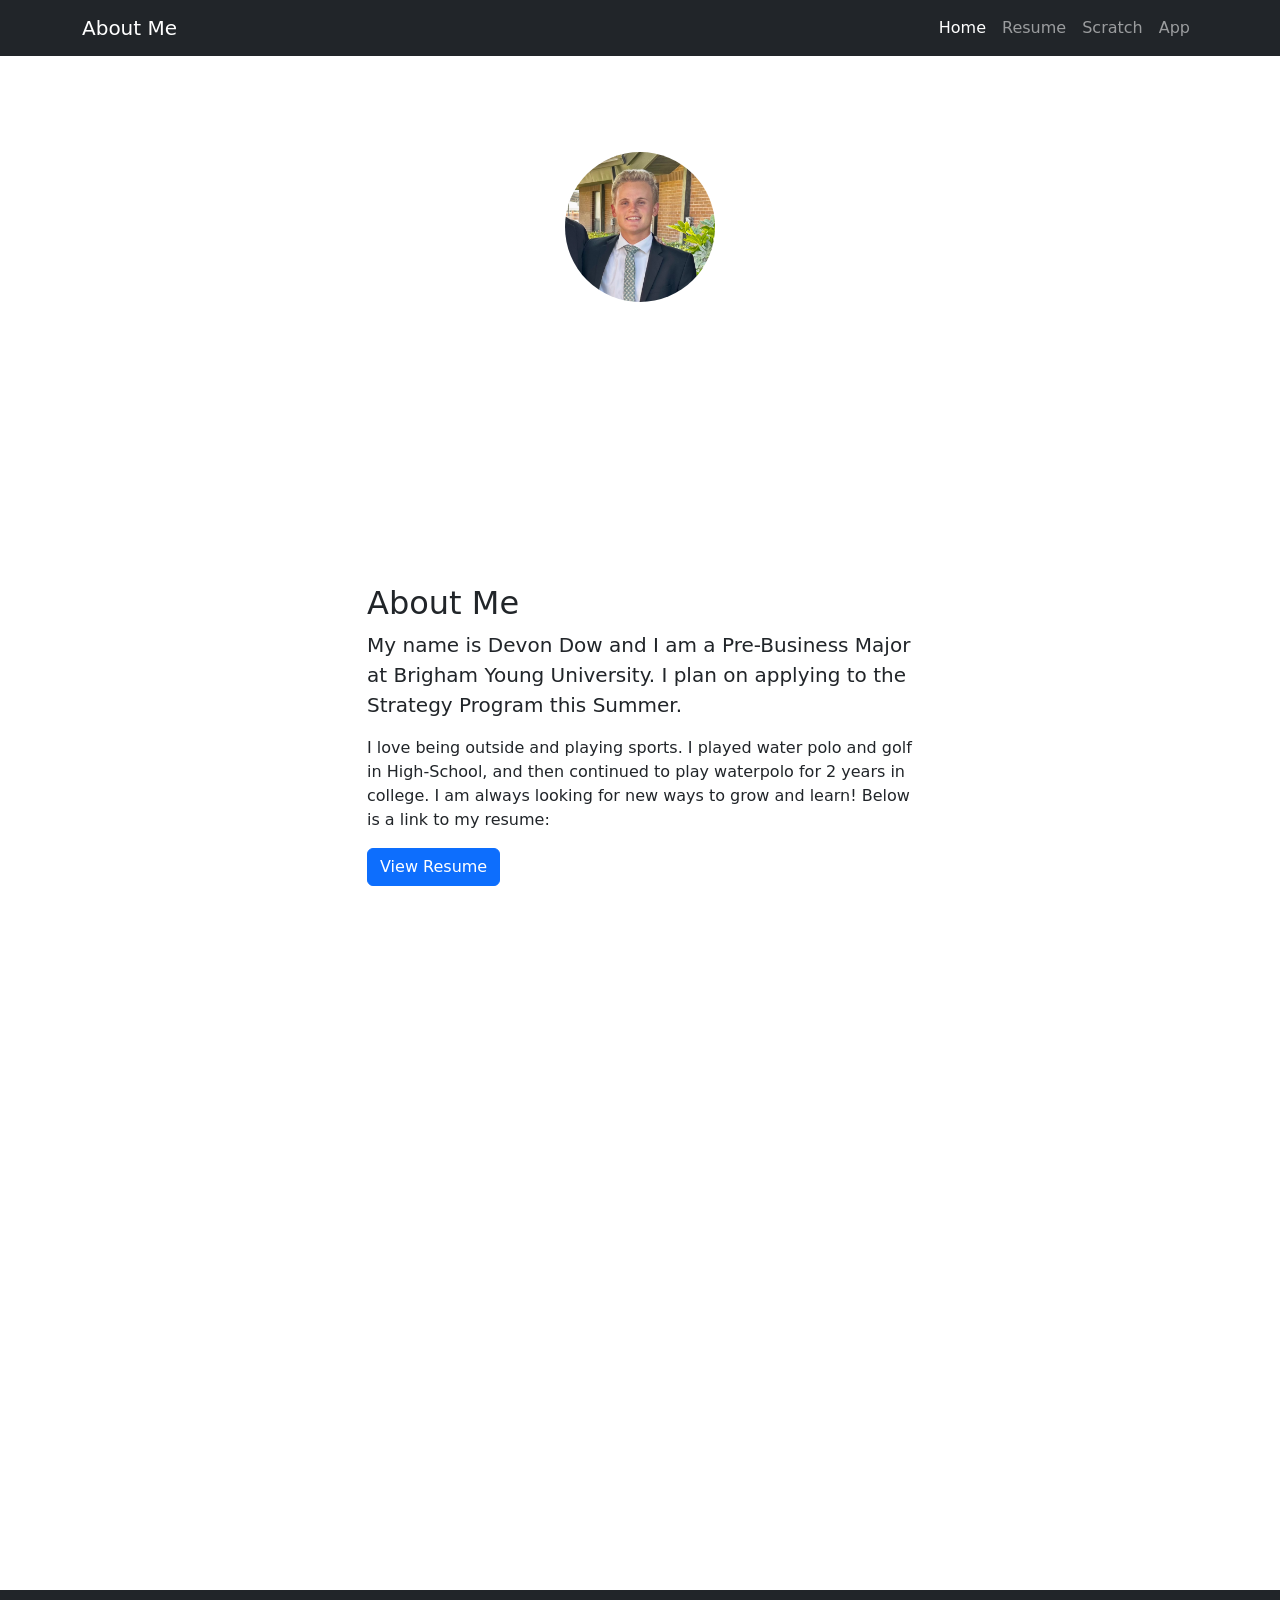
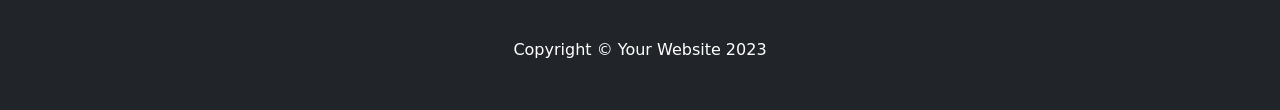
<file: index.html>
<!DOCTYPE html>
<html lang="en">
    <head>
        <meta charset="utf-8" />
        <meta name="viewport" content="width=device-width, initial-scale=1, shrink-to-fit=no" />
        <meta name="description" content="" />
        <meta name="author" content="" />
        <title>Full Width Pics - Start Bootstrap Template</title>
        <!-- Favicon-->
        <link rel="icon" type="image/x-icon" href="assets/favicon.ico" />
        <!-- Core theme CSS (includes Bootstrap)-->
        <link href="css/styles.css" rel="stylesheet" />
    </head>
    <body>
        <!-- Responsive navbar-->
        <nav class="navbar navbar-expand-lg navbar-dark bg-dark">
            <div class="container">
                <a class="navbar-brand" href="index.html">About Me</a>
                <button class="navbar-toggler" type="button" data-bs-toggle="collapse" data-bs-target="#navbarSupportedContent" aria-controls="navbarSupportedContent" aria-expanded="false" aria-label="Toggle navigation"><span class="navbar-toggler-icon"></span></button>
                <div class="collapse navbar-collapse" id="navbarSupportedContent">
                    <ul class="navbar-nav ms-auto mb-2 mb-lg-0">
                        <li class="nav-item"><a class="nav-link active" aria-current="page" href="index.html">Home</a></li>
                        <li class="nav-item"><a class="nav-link" href="resume.html">Resume</a></li>
                        <li class="nav-item"><a class="nav-link" href="scratch.html">Scratch</a></li>
                        <li class="nav-item"><a class="nav-link" href="app.html">App</a></li>
                    </ul>
                </div>
            </div>
        </nav>
        <!-- Header - set the background image for the header in the line below-->
        <header class="py-5 bg-image-full" style="background-image: url('https://th.bing.com/th/id/OIP.o5SicDZ8kx7b-3mFlbFrEwHaEK?pid=ImgDet&w=1600&h=900&c=7&dpr=1.3')">
            <div class="text-center my-5">
                <img class="img-fluid rounded-circle mb-4" src="images/profile.jpeg" alt="Profile" style="width:150px; height:150px; object-fit:cover; object-position:center 25%;" />
                <h1 class="text-white fs-3 fw-bolder">Devon Dow</h1>
                <p class="text-white-50 mb-0">LinkedIn: www.linkedin.com/in/devon-dow-208210391</p>
            </div>
        </header>
        <!-- Content section-->
        <section class="py-5">
            <div class="container my-5">
                <div class="row justify-content-center">
                    <div class="col-lg-6">
                        <h2>About Me</h2>
                        <p class="lead">My name is Devon Dow and I am a Pre-Business Major at Brigham Young University. I plan on applying to the Strategy Program this Summer.</p>
                        <p class="mb-0">I love being outside and playing sports. I played water polo and golf in High-School, and then continued to play waterpolo for 2 years in college. I am always looking for new ways to grow and learn! Below is a link to my resume:</p>
                        <a class="btn btn-primary mt-3" href="resume.html">View Resume</a>
                    </div>
                </div>
            </div>
        </section>
        <!-- Image element - set the background image for the header in the line below-->
        <div class="py-5 bg-image-full" style="background-image: url('https://source.unsplash.com/4ulffa6qoKA/1200x800')">
            <!-- Put anything you want here! The spacer below with inline CSS is just for demo purposes!-->
            <div style="height: 20rem"></div>
        </div>
        <!-- Content section-->
        <section class="py-5">
            <div class="container my-5">
                <div class="row justify-content-center">
                    <div class="col-lg-6">
                    </div>
                </div>
            </div>
        </section>
        <!-- Footer-->
        <footer class="py-5 bg-dark">
            <div class="container"><p class="m-0 text-center text-white">Copyright &copy; Your Website 2023</p></div>
        </footer>
        <!-- Bootstrap core JS-->
        <script src="https://cdn.jsdelivr.net/npm/bootstrap@5.2.3/dist/js/bootstrap.bundle.min.js"></script>
        <!-- Core theme JS-->
        <script src="js/scripts.js"></script>
    </body>
</html>
</file>
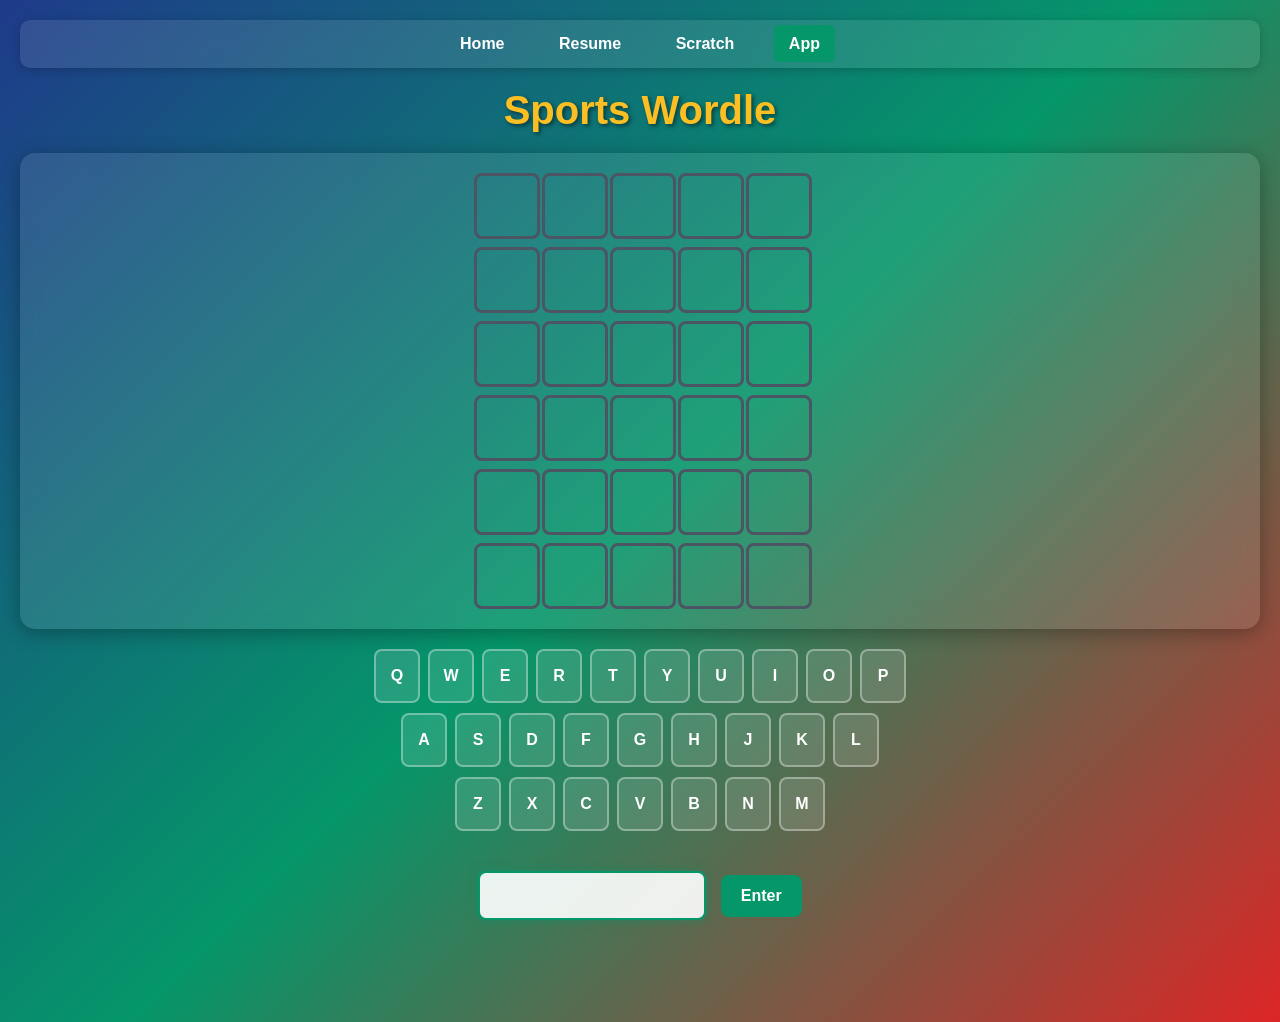
<file: app.html>
<!DOCTYPE html>
<html>
<head>
  <title>Sports Wordle</title>
  <link rel="stylesheet" href="app-styles.css">
</head>

<body>

<div class="navbar">
  <a href="index.html">Home</a>
  <a href="resume.html">Resume</a>
  <a href="scratch.html">Scratch</a>
  <a href="app.html" class="active">App</a>
</div>

<h1>Sports Wordle</h1>

<div id="board"></div>
<div id="keyboard"></div>

<input type="text" id="guess" maxlength="5">
<button onclick="submitGuess()">Enter</button>

<p id="message"></p>
<button id="playAgainBtn" onclick="playAgain()">Play Again</button>

<script>
const words = ["BOXER", "SKATE", "CLIMB", "THROW", "CATCH", "SCORE", "COURT", "FIELD", "TRACK", "POOL", "RINK", "ARENA", "PITCH", "SERVE", "SPIKE", "SHOOT", "BLOCK", "POINT", "MATCH", "ROUND"];
let word = "";
let currentRow = 0;
let gameOver = false;

const board = document.getElementById("board");

function getRandomWord() {
  return words[Math.floor(Math.random() * words.length)];
}

function initGame() {
  word = getRandomWord();
  currentRow = 0;
  gameOver = false;
  document.getElementById("guess").value = "";
  document.getElementById("message").innerText = "";
  document.getElementById("playAgainBtn").style.display = "none";
  
  // clear board
  const tiles = document.querySelectorAll(".tile");
  tiles.forEach(tile => {
    tile.innerText = "";
    tile.classList.remove("correct", "present", "absent");
  });
  
  document.getElementById("guess").focus();

  const keys = document.querySelectorAll(".key");
  keys.forEach(key => {
    key.classList.remove("correct", "present", "absent");
  });
}

function updateKey(letter, status) {
  const key = document.getElementById(`key-${letter}`);
  if (!key) return;

  const current = key.classList.contains("correct") ? "correct" :
                  key.classList.contains("present") ? "present" :
                  key.classList.contains("absent") ? "absent" : null;

  const priority = { absent: 1, present: 2, correct: 3 };
  if (current && priority[current] >= priority[status]) return;

  key.classList.remove("correct", "present", "absent");
  key.classList.add(status);
}

// create board
for (let i = 0; i < 30; i++) {
  let tile = document.createElement("div");
  tile.classList.add("tile");
  board.appendChild(tile);
}

const keyboardRows = ["QWERTYUIOP", "ASDFGHJKL", "ZXCVBNM"];
const keyboard = document.getElementById("keyboard");

function createKeyboard() {
  keyboardRows.forEach(row => {
    const rowDiv = document.createElement("div");
    rowDiv.classList.add("keyboard-row");

    row.split("").forEach(letter => {
      const key = document.createElement("div");
      key.classList.add("key");
      key.id = `key-${letter}`;
      key.innerText = letter;
      rowDiv.appendChild(key);
    });

    keyboard.appendChild(rowDiv);
  });
}

createKeyboard();

// initialize first game
initGame();

function submitGuess() {
  if (gameOver) return;
  
  let guessInput = document.getElementById("guess");
  let guess = guessInput.value.toUpperCase();

  if (guess.length !== 5) {
    document.getElementById("message").innerText = "Enter 5 letters!";
    return;
  }

  for (let i = 0; i < 5; i++) {
    let tile = board.children[currentRow * 5 + i];
    tile.innerText = guess[i];

    let status = "absent";
    if (guess[i] === word[i]) {
      tile.classList.add("correct");
      status = "correct";
    } else if (word.includes(guess[i])) {
      tile.classList.add("present");
      status = "present";
    } else {
      tile.classList.add("absent");
    }

    updateKey(guess[i], status);
  }

  if (guess === word) {
    document.getElementById("message").innerText = "You got it!";
    gameOver = true;
    document.getElementById("playAgainBtn").style.display = "block";
    return;
  }

  currentRow++;
  guessInput.value = "";
  guessInput.focus();

  if (currentRow === 6) {
    document.getElementById("message").innerText = "Game Over! Word was " + word;
    gameOver = true;
    document.getElementById("playAgainBtn").style.display = "block";
  }
}

function playAgain() {
  initGame();
}
</script>

</body>
</html>
</file>
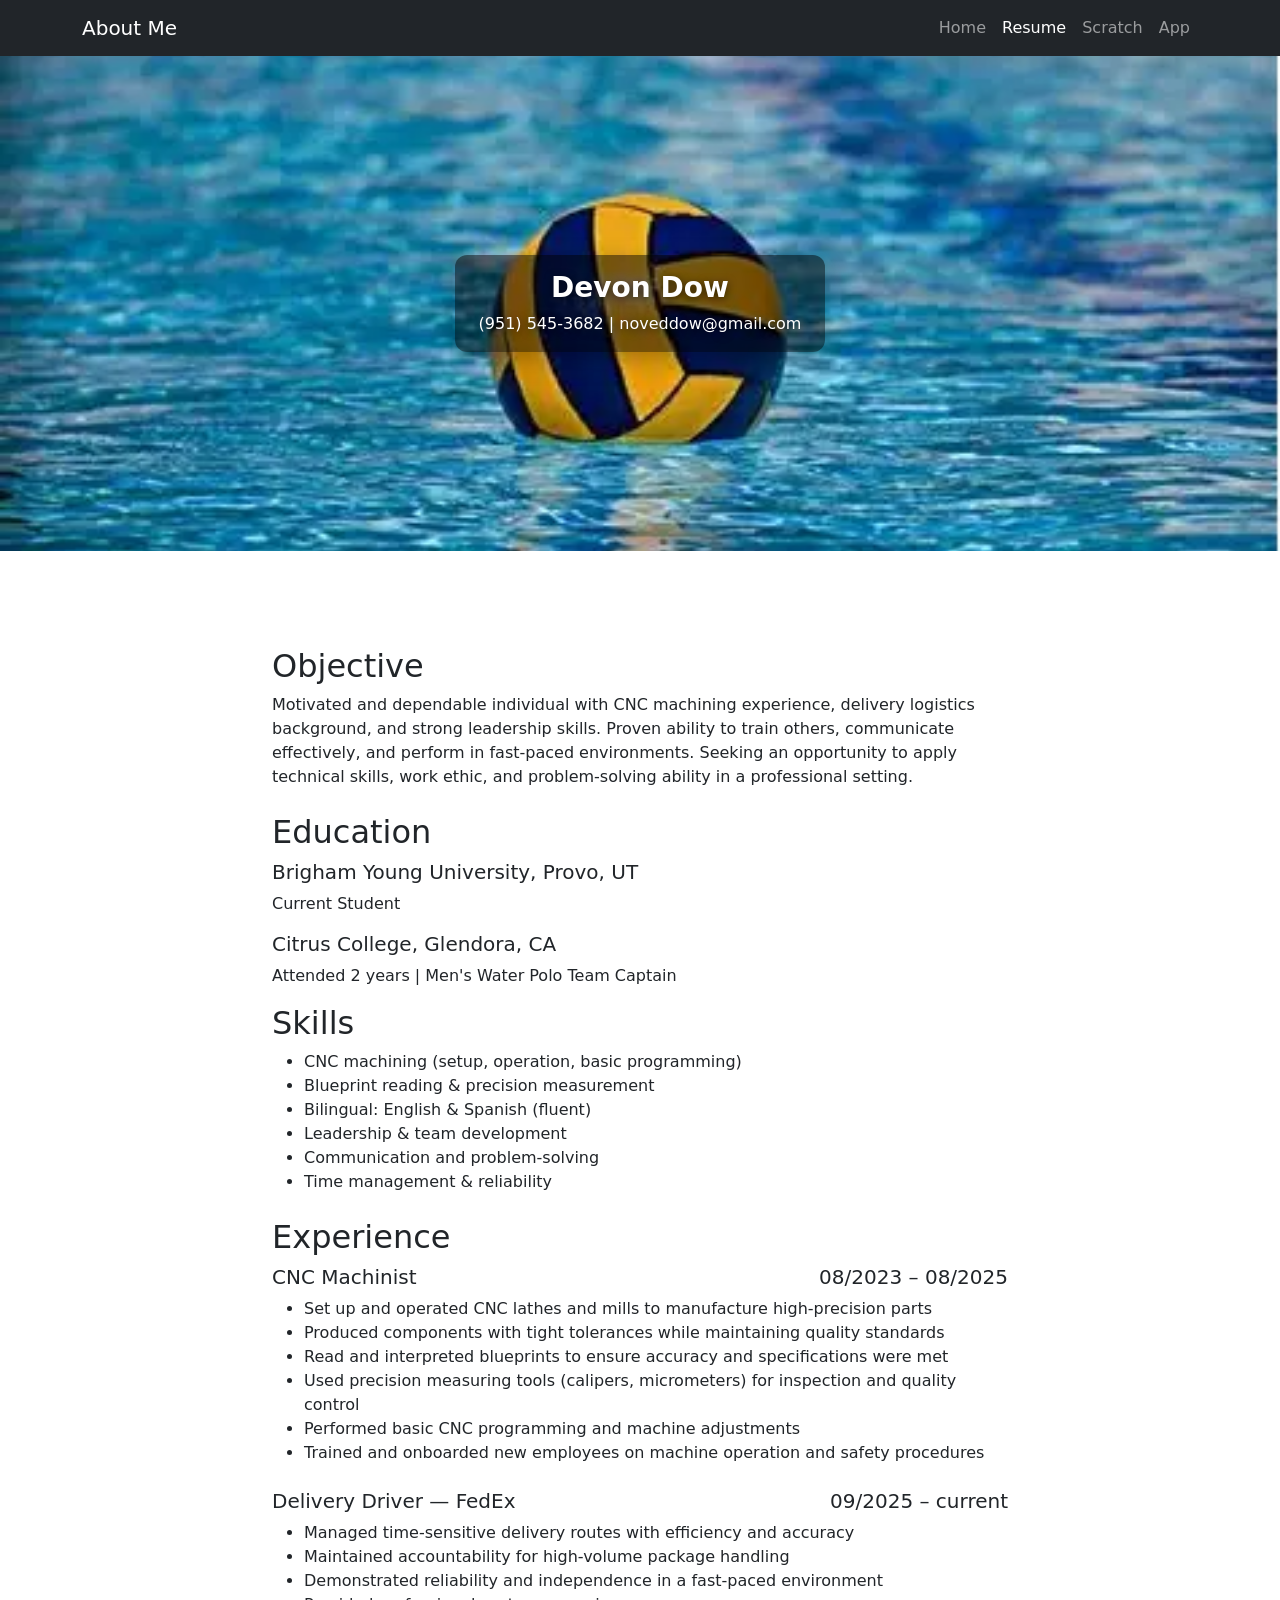
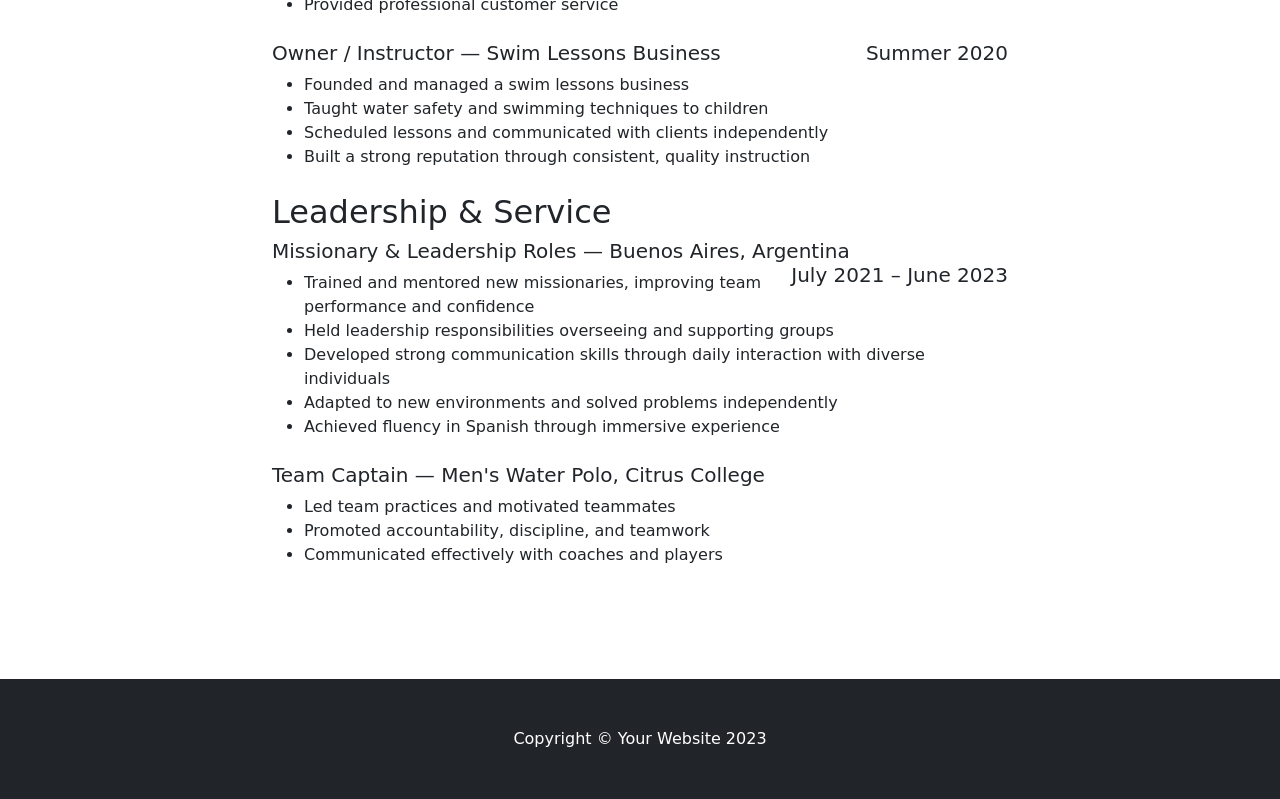
<file: resume.html>
<!DOCTYPE html>
<html lang="en">
    <head>
        <meta charset="utf-8" />
        <meta name="viewport" content="width=device-width, initial-scale=1, shrink-to-fit=no" />
        <meta name="description" content="" />
        <meta name="author" content="" />
        <title>Devon Dow - Resume</title>
        <!-- Favicon-->
        <link rel="icon" type="image/x-icon" href="assets/favicon.ico" />
        <!-- Core theme CSS (includes Bootstrap)-->
        <link href="css/styles.css" rel="stylesheet" />
        <style>
            .resume-hero {
                min-height: 55vh;
                display: flex;
                align-items: center;
                justify-content: center;
            }

            .resume-hero-card {
                display: inline-block;
                padding: 1rem 1.5rem;
                background-color: rgba(0, 0, 0, 0.5);
                border-radius: 0.75rem;
                box-shadow: 0 8px 24px rgba(0, 0, 0, 0.3);
            }

            .resume-hero-card h1,
            .resume-hero-card p {
                text-shadow: 0 2px 8px rgba(0, 0, 0, 0.65);
            }
        </style>
    </head>
    <body>
        <!-- Responsive navbar-->
        <nav class="navbar navbar-expand-lg navbar-dark bg-dark">
            <div class="container">
                <a class="navbar-brand" href="index.html">About Me</a>
                <button class="navbar-toggler" type="button" data-bs-toggle="collapse" data-bs-target="#navbarSupportedContent" aria-controls="navbarSupportedContent" aria-expanded="false" aria-label="Toggle navigation"><span class="navbar-toggler-icon"></span></button>
                <div class="collapse navbar-collapse" id="navbarSupportedContent">
                    <ul class="navbar-nav ms-auto mb-2 mb-lg-0">
                        <li class="nav-item"><a class="nav-link" href="index.html">Home</a></li>
                        <li class="nav-item"><a class="nav-link active" aria-current="page" href="resume.html">Resume</a></li>
                        <li class="nav-item"><a class="nav-link" href="scratch.html">Scratch</a></li>
                        <li class="nav-item"><a class="nav-link" href="app.html">App</a></li>
                    </ul>
                </div>
            </div>
        </nav>
        <!-- Header - set the background image for the header in the line below-->
        <header class="py-5 bg-image-full resume-hero" style="background-image: url('images/waterpolo.jpeg')">
            <div class="text-center resume-hero-card">
                <h1 class="text-white fs-3 fw-bolder">Devon Dow</h1>
                <p class="text-white mb-0">(951) 545-3682 | noveddow@gmail.com</p>
            </div>
        </header>
        <!-- Content section-->
        <section class="py-5">
            <div class="container my-5">
                <div class="row justify-content-center">
                    <div class="col-lg-8">
                        <h2>Objective</h2>
                        <p class="mb-4">Motivated and dependable individual with CNC machining experience, delivery logistics background, and strong leadership skills. Proven ability to train others, communicate effectively, and perform in fast-paced environments. Seeking an opportunity to apply technical skills, work ethic, and problem-solving ability in a professional setting.</p>
                        
                        <h2>Education</h2>
                        <h5>Brigham Young University, Provo, UT</h5>
                        <p>Current Student</p>
                        <h5>Citrus College, Glendora, CA</h5>
                        <p>Attended 2 years | Men's Water Polo Team Captain</p>
                        
                        <h2>Skills</h2>
                        <ul class="mb-4">
                            <li>CNC machining (setup, operation, basic programming)</li>
                            <li>Blueprint reading & precision measurement</li>
                            <li>Bilingual: English & Spanish (fluent)</li>
                            <li>Leadership & team development</li>
                            <li>Communication and problem-solving</li>
                            <li>Time management & reliability</li>
                        </ul>
                        
                        <h2>Experience</h2>
                        <h5>CNC Machinist <span style="float: right;">08/2023 – 08/2025</span></h5>
                        <ul class="mb-4">
                            <li>Set up and operated CNC lathes and mills to manufacture high-precision parts</li>
                            <li>Produced components with tight tolerances while maintaining quality standards</li>
                            <li>Read and interpreted blueprints to ensure accuracy and specifications were met</li>
                            <li>Used precision measuring tools (calipers, micrometers) for inspection and quality control</li>
                            <li>Performed basic CNC programming and machine adjustments</li>
                            <li>Trained and onboarded new employees on machine operation and safety procedures</li>
                        </ul>
                        
                        <h5>Delivery Driver — FedEx <span style="float: right;">09/2025 – current</span></h5>
                        <ul class="mb-4">
                            <li>Managed time-sensitive delivery routes with efficiency and accuracy</li>
                            <li>Maintained accountability for high-volume package handling</li>
                            <li>Demonstrated reliability and independence in a fast-paced environment</li>
                            <li>Provided professional customer service</li>
                        </ul>
                        
                        <h5>Owner / Instructor — Swim Lessons Business <span style="float: right;">Summer 2020</span></h5>
                        <ul class="mb-4">
                            <li>Founded and managed a swim lessons business</li>
                            <li>Taught water safety and swimming techniques to children</li>
                            <li>Scheduled lessons and communicated with clients independently</li>
                            <li>Built a strong reputation through consistent, quality instruction</li>
                        </ul>
                        
                        <h2>Leadership & Service</h2>
                        <h5>Missionary & Leadership Roles — Buenos Aires, Argentina <span style="float: right;">July 2021 – June 2023</span></h5>
                        <ul class="mb-4">
                            <li>Trained and mentored new missionaries, improving team performance and confidence</li>
                            <li>Held leadership responsibilities overseeing and supporting groups</li>
                            <li>Developed strong communication skills through daily interaction with diverse individuals</li>
                            <li>Adapted to new environments and solved problems independently</li>
                            <li>Achieved fluency in Spanish through immersive experience</li>
                        </ul>
                        
                        <h5>Team Captain — Men's Water Polo, Citrus College</h5>
                        <ul>
                            <li>Led team practices and motivated teammates</li>
                            <li>Promoted accountability, discipline, and teamwork</li>
                            <li>Communicated effectively with coaches and players</li>
                        </ul>
                    </div>
                </div>
            </div>
        </section>

        <!-- Footer-->
        <footer class="py-5 bg-dark">
            <div class="container"><p class="m-0 text-center text-white">Copyright &copy; Your Website 2023</p></div>
        </footer>
        <!-- Bootstrap core JS-->
        <script src="https://cdn.jsdelivr.net/npm/bootstrap@5.2.3/dist/js/bootstrap.bundle.min.js"></script>
        <!-- Core theme JS-->
        <script src="js/scripts.js"></script>
    </body>
</html>
</file>
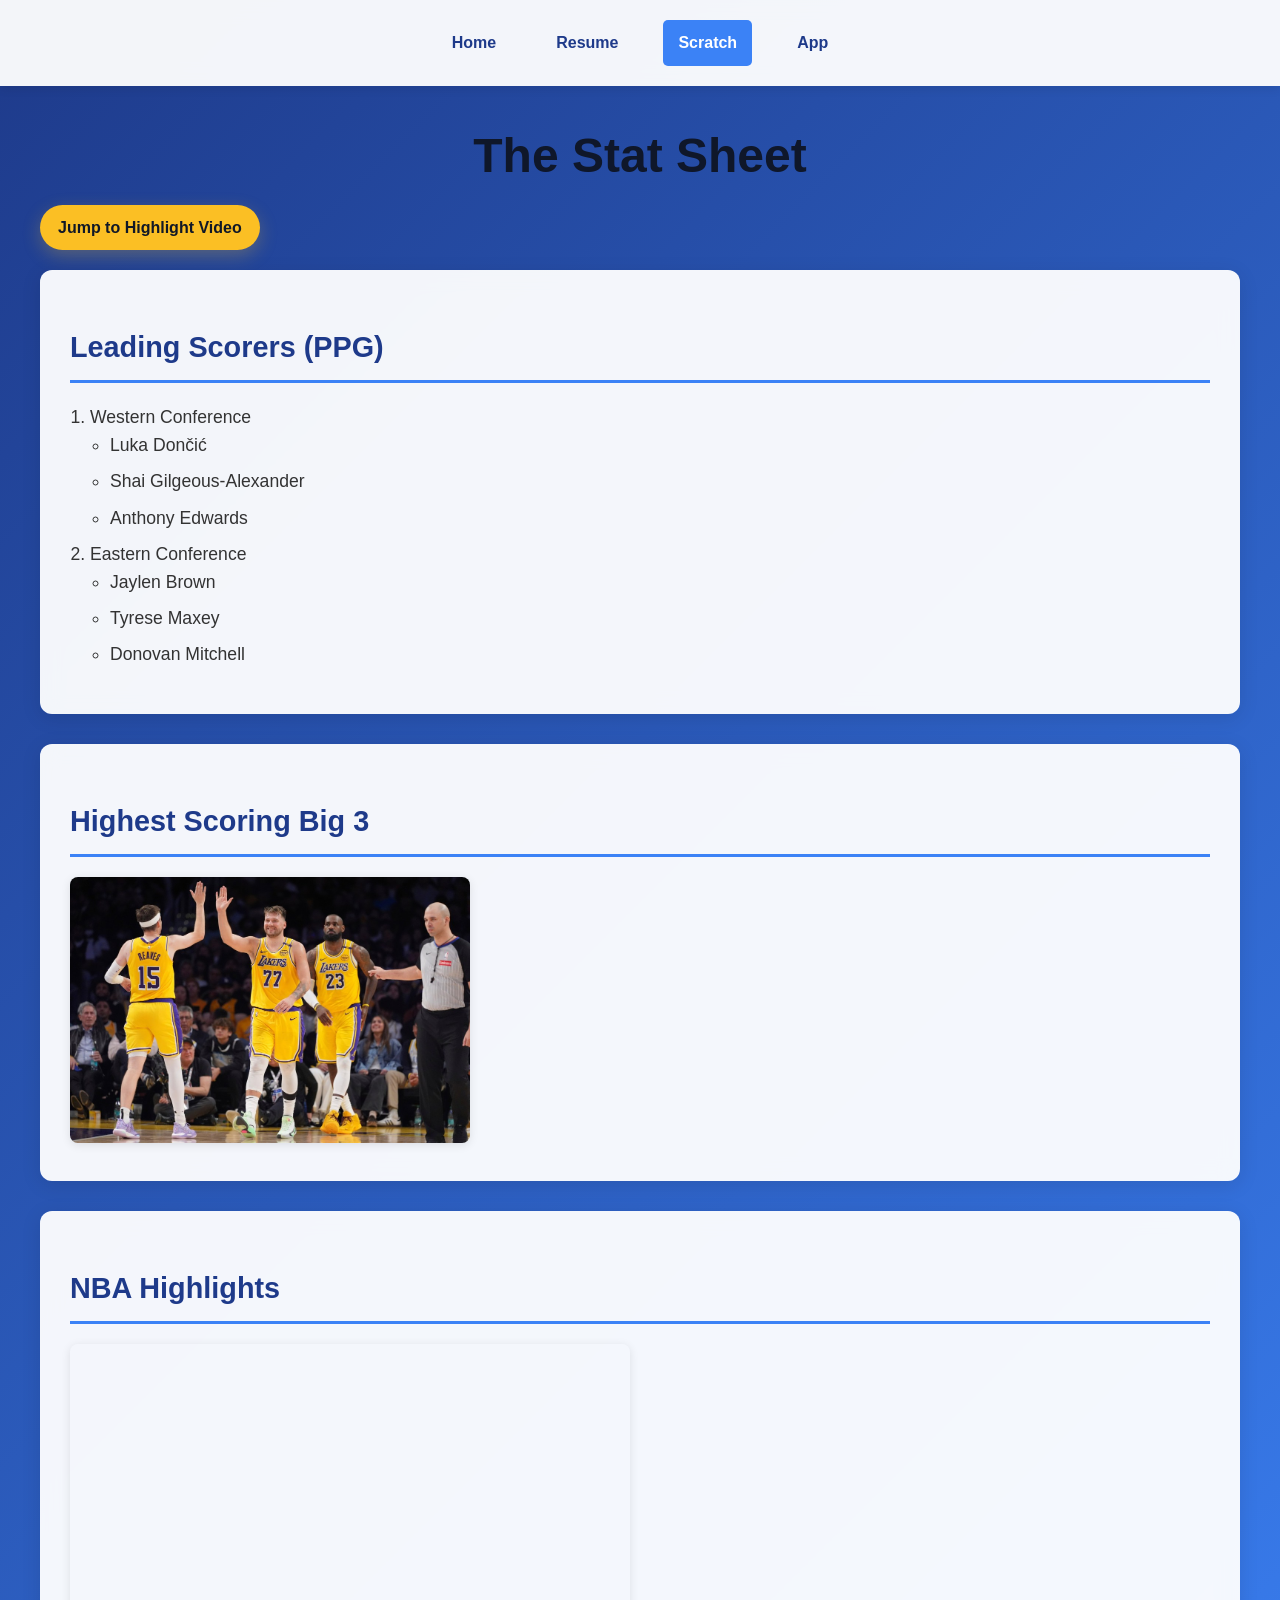
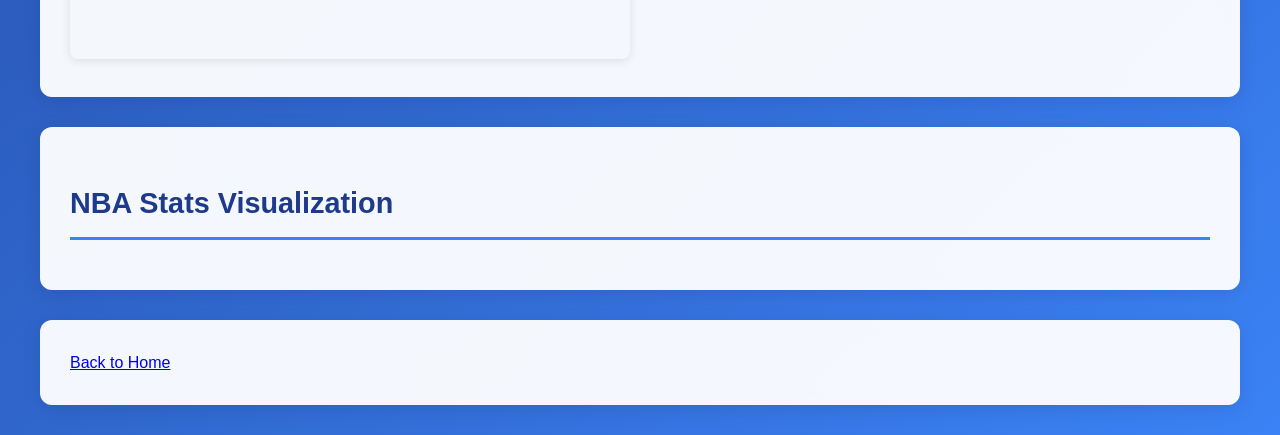
<file: scratch.html>
<!DOCTYPE html>
<html lang="en">
<head>
    <meta charset="utf-8" />
    <meta name="viewport" content="width=device-width, initial-scale=1, shrink-to-fit=no" />
    <title>NBA Page</title>
    <link rel="stylesheet" href="scratch-styles.css">
</head>

<body>

<header style="background: rgba(255, 255, 255, 0.95); backdrop-filter: blur(10px); color: #1e3a8a; padding: 20px; text-align: center; box-shadow: 0 2px 10px rgba(0, 0, 0, 0.1); margin-bottom: 30px;">
    <nav style="display: flex; justify-content: center; gap: 30px; flex-wrap: wrap;">
        <a href="index.html" style="color: #1e3a8a; text-decoration: none; font-weight: 600; padding: 10px 15px; border-radius: 5px; transition: background-color 0.3s ease;">Home</a>
        <a href="resume.html" style="color: #1e3a8a; text-decoration: none; font-weight: 600; padding: 10px 15px; border-radius: 5px; transition: background-color 0.3s ease;">Resume</a>
        <a href="scratch.html" style="color: #1e3a8a; text-decoration: none; font-weight: 600; padding: 10px 15px; border-radius: 5px; background-color: #3b82f6; color: white;">Scratch</a>
        <a href="app.html" style="color: #1e3a8a; text-decoration: none; font-weight: 600; padding: 10px 15px; border-radius: 5px; transition: background-color 0.3s ease;">App</a>
    </nav>
</header>

<div class="container">
    <h1>The Stat Sheet</h1>

    <!-- On-page anchor link -->
    <a href="#video" class="jump-link">Jump to Highlight Video</a>

    <!-- DIV 1 -->
    <div class="section">
        <h2>Leading Scorers (PPG)</h2>

        <!-- Nested list -->
        <ol>
            <li>Western Conference
                <ul>
                    <li>Luka Dončić</li>
                    <li>Shai Gilgeous-Alexander</li>
                    <li>Anthony Edwards</li>
                </ul>
            </li>
            <li>Eastern Conference
                <ul>
                    <li>Jaylen Brown</li>
                    <li>Tyrese Maxey</li>
                    <li>Donovan Mitchell</li>
                </ul>
            </li>
        </ol>
    </div>

    <!-- DIV 2 -->
    <div class="section">
        <h2>Highest Scoring Big 3</h2>

        <!-- Your own image -->
        <img src="images/highest-scoring-big-3.jpg" alt="LeBron James, Luka Doncic, and Austin Reaves" width="400">
    </div>

    <!-- DIV 3 -->
    <div class="section">
        <h2 id="video">NBA Highlights</h2>

        <!-- YouTube Embed -->
        <iframe width="560" height="315" src="https://www.youtube.com/embed/B9pJrkyVmiU?si=fAruTRDzjMMXMgRc" title="YouTube video player" frameborder="0" allow="accelerometer; autoplay; clipboard-write; encrypted-media; gyroscope; picture-in-picture; web-share" referrerpolicy="strict-origin-when-cross-origin" allowfullscreen></iframe>
    </div>

    <!-- Tableau Graph -->
    <div class="section">
        <h2>NBA Stats Visualization</h2>

        <div class='tableauPlaceholder' id='viz1776372622703' style='position: relative'><noscript><a href='#'><img alt='Dashboard 1 ' src='https:&#47;&#47;public.tableau.com&#47;static&#47;images&#47;NB&#47;NBAplayerscoringanalysis&#47;Dashboard1&#47;1_rss.png' style='border: none' /></a></noscript><object class='tableauViz'  style='display:none;'><param name='host_url' value='https%3A%2F%2Fpublic.tableau.com%2F' /> <param name='embed_code_version' value='3' /> <param name='site_root' value='' /><param name='name' value='NBAplayerscoringanalysis&#47;Dashboard1' /><param name='tabs' value='no' /><param name='toolbar' value='yes' /><param name='static_image' value='https:&#47;&#47;public.tableau.com&#47;static&#47;images&#47;NB&#47;NBAplayerscoringanalysis&#47;Dashboard1&#47;1.png' /> <param name='animate_transition' value='yes' /><param name='display_static_image' value='yes' /><param name='display_spinner' value='yes' /><param name='display_overlay' value='yes' /><param name='display_count' value='yes' /><param name='language' value='en-US' /></object></div>                <script type='text/javascript'>                    var divElement = document.getElementById('viz1776372622703');                    var vizElement = divElement.getElementsByTagName('object')[0];                    if ( divElement.offsetWidth > 800 ) { vizElement.style.width='1000px';vizElement.style.height='827px';} else if ( divElement.offsetWidth > 500 ) { vizElement.style.width='1000px';vizElement.style.height='827px';} else { vizElement.style.width='100%';vizElement.style.height='727px';}                     var scriptElement = document.createElement('script');                    scriptElement.src = 'https://public.tableau.com/javascripts/api/viz_v1.js';                    vizElement.parentNode.insertBefore(scriptElement, vizElement);                </script>
    </div>

    <!-- Navigation back -->
    <div class="section">
        <a href="index.html">Back to Home</a>
    </div>
</div>

</body>
</html>
</file>
<file: app-styles.css>
/* App Page Styles - Sports Theme */

body {
    font-family: 'Segoe UI', Tahoma, Geneva, Verdana, sans-serif;
    text-align: center;
    background: linear-gradient(135deg, #1e3a8a 0%, #059669 50%, #dc2626 100%);
    color: white;
    margin: 0;
    padding: 20px;
    min-height: 100vh;
}

.navbar {
    background: rgba(255, 255, 255, 0.1);
    backdrop-filter: blur(10px);
    padding: 15px 0;
    margin-bottom: 20px;
    border-radius: 10px;
    box-shadow: 0 2px 10px rgba(0, 0, 0, 0.2);
}

.navbar a {
    color: white;
    text-decoration: none;
    padding: 10px 15px;
    margin: 0 10px;
    border-radius: 5px;
    transition: background-color 0.3s ease;
    font-weight: 600;
}

.navbar a:hover {
    background-color: rgba(255, 255, 255, 0.2);
}

.navbar a.active {
    background-color: #059669;
}

h1 {
    font-size: 2.5rem;
    margin: 20px 0;
    text-shadow: 2px 2px 4px rgba(0, 0, 0, 0.5);
    color: #fbbf24;
}

#board {
    display: grid;
    grid-template-columns: repeat(5, 60px);
    gap: 8px;
    justify-content: center;
    margin: 20px auto;
    padding: 20px;
    background: rgba(255, 255, 255, 0.1);
    border-radius: 15px;
    backdrop-filter: blur(10px);
    box-shadow: 0 4px 20px rgba(0, 0, 0, 0.3);
}

.tile {
    width: 60px;
    height: 60px;
    border: 3px solid #4b5563;
    display: flex;
    align-items: center;
    justify-content: center;
    font-size: 24px;
    font-weight: bold;
    text-transform: uppercase;
    border-radius: 8px;
    transition: all 0.3s ease;
}

.tile:hover {
    transform: scale(1.05);
}

.correct {
    background-color: #059669;
    border-color: #059669;
    color: white;
    box-shadow: 0 0 10px rgba(5, 150, 105, 0.5);
}

.present {
    background-color: #d97706;
    border-color: #d97706;
    color: white;
    box-shadow: 0 0 10px rgba(217, 119, 6, 0.5);
}

.absent {
    background-color: #6b7280;
    border-color: #6b7280;
    color: white;
}

input {
    margin: 20px 0;
    padding: 12px;
    font-size: 18px;
    text-transform: uppercase;
    border: 2px solid #4b5563;
    border-radius: 8px;
    background: rgba(255, 255, 255, 0.9);
    color: #1e3a8a;
    width: 200px;
    text-align: center;
    font-weight: bold;
}

input:focus {
    outline: none;
    border-color: #059669;
    box-shadow: 0 0 10px rgba(5, 150, 105, 0.5);
}

button {
    padding: 12px 20px;
    margin-left: 10px;
    cursor: pointer;
    background-color: #059669;
    color: white;
    border: none;
    border-radius: 8px;
    font-size: 16px;
    font-weight: bold;
    transition: all 0.3s ease;
}

button:hover {
    background-color: #047857;
    transform: translateY(-2px);
    box-shadow: 0 4px 15px rgba(5, 150, 105, 0.4);
}

#playAgainBtn {
    display: none;
    padding: 12px 25px;
    margin-top: 20px;
    cursor: pointer;
    background-color: #dc2626;
    color: white;
    border: none;
    border-radius: 8px;
    font-size: 16px;
    font-weight: bold;
    transition: all 0.3s ease;
}

#playAgainBtn:hover {
    background-color: #b91c1c;
    transform: translateY(-2px);
    box-shadow: 0 4px 15px rgba(220, 38, 38, 0.4);
}

#message {
    margin-top: 20px;
    font-size: 18px;
    font-weight: bold;
    min-height: 24px;
}

#keyboard {
    display: flex;
    flex-direction: column;
    gap: 10px;
    justify-content: center;
    align-items: center;
    margin: 0 auto 20px;
    max-width: 680px;
}

.keyboard-row {
    display: flex;
    justify-content: center;
    gap: 8px;
}

.key {
    width: 42px;
    height: 50px;
    display: inline-flex;
    align-items: center;
    justify-content: center;
    border-radius: 8px;
    border: 2px solid rgba(255, 255, 255, 0.35);
    background: rgba(255, 255, 255, 0.12);
    color: white;
    font-weight: 700;
    cursor: default;
    user-select: none;
    transition: all 0.2s ease;
}

.key:hover {
    transform: translateY(-1px);
}

.key.correct {
    background-color: #059669;
    border-color: #059669;
    box-shadow: 0 0 10px rgba(5, 150, 105, 0.4);
}

.key.present {
    background-color: #d97706;
    border-color: #d97706;
    box-shadow: 0 0 10px rgba(217, 119, 6, 0.4);
}

.key.absent {
    background-color: #6b7280;
    border-color: #6b7280;
    opacity: 0.8;
}

@media (max-width: 600px) {
    h1 {
        font-size: 2rem;
    }
    
    #board {
        grid-template-columns: repeat(5, 50px);
        gap: 5px;
    }
    
    .tile {
        width: 50px;
        height: 50px;
        font-size: 20px;
    }
    
    input {
        width: 150px;
    }
}
</file>
<file: scratch-styles.css>
/* Scratch Page Styles - Professional NBA Theme */

body {
    font-family: 'Segoe UI', Tahoma, Geneva, Verdana, sans-serif;
    line-height: 1.6;
    color: #333;
    background: linear-gradient(135deg, #1e3a8a 0%, #3b82f6 100%);
    min-height: 100vh;
    margin: 0;
    padding: 0;
}

header {
    background: rgba(255, 255, 255, 0.95);
    backdrop-filter: blur(10px);
    color: #1e3a8a;
    padding: 20px;
    text-align: center;
    box-shadow: 0 2px 10px rgba(0, 0, 0, 0.1);
    margin-bottom: 30px;
}

header a:hover {
    background-color: #3b82f6 !important;
    color: white !important;
}

header a {
    color: #3b82f6;
    text-decoration: none;
    font-weight: 600;
    transition: color 0.3s ease;
}

header a:hover {
    color: #1e3a8a;
    text-decoration: underline;
}

.container {
    max-width: 1200px;
    margin: 0 auto;
    padding: 0 20px;
}

.section {
    background: rgba(255, 255, 255, 0.95);
    backdrop-filter: blur(10px);
    border-radius: 12px;
    padding: 30px;
    margin-bottom: 30px;
    box-shadow: 0 4px 20px rgba(0, 0, 0, 0.1);
    transition: transform 0.3s ease, box-shadow 0.3s ease;
}

.section:hover {
    transform: translateY(-2px);
    box-shadow: 0 8px 30px rgba(0, 0, 0, 0.15);
}

h1 {
    font-size: 3rem;
    margin-bottom: 10px;
    color: #0f172a;
    text-align: center;
    font-weight: 700;
}

h2 {
    color: #1e3a8a;
    font-size: 1.8rem;
    margin-bottom: 20px;
    border-bottom: 3px solid #3b82f6;
    padding-bottom: 10px;
}

.jump-link {
    display: inline-block;
    margin-bottom: 20px;
    padding: 10px 18px;
    color: #111827;
    background: #fbbf24;
    border-radius: 999px;
    text-decoration: none;
    font-weight: 700;
    box-shadow: 0 6px 18px rgba(251, 191, 36, 0.25);
    transition: transform 0.2s ease, background-color 0.2s ease;
}

.jump-link:hover {
    background: #f59e0b;
    transform: translateY(-2px);
}

h3 {
    color: #374151;
    font-size: 1.4rem;
    margin-bottom: 15px;
}

p {
    margin-bottom: 15px;
    font-size: 1.1rem;
}

ul, ol {
    padding-left: 20px;
}

li {
    margin-bottom: 8px;
    font-size: 1.1rem;
}

img {
    max-width: 100%;
    height: auto;
    border-radius: 8px;
    box-shadow: 0 2px 10px rgba(0, 0, 0, 0.1);
    transition: transform 0.3s ease;
}

img:hover {
    transform: scale(1.02);
}

iframe {
    border-radius: 8px;
    box-shadow: 0 2px 10px rgba(0, 0, 0, 0.1);
}

.tableauPlaceholder {
    border-radius: 8px;
    overflow: hidden;
    box-shadow: 0 2px 10px rgba(0, 0, 0, 0.1);
}

@media (max-width: 768px) {
    .section {
        padding: 20px;
        margin-bottom: 20px;
    }
    
    h1 {
        font-size: 2.5rem;
    }
    
    h2 {
        font-size: 1.5rem;
    }
    
    .container {
        padding: 0 15px;
    }
}

@media (max-width: 480px) {
    h1 {
        font-size: 2rem;
    }
    
    h2 {
        font-size: 1.3rem;
    }
    
    .section {
        padding: 15px;
    }
}
</file>
